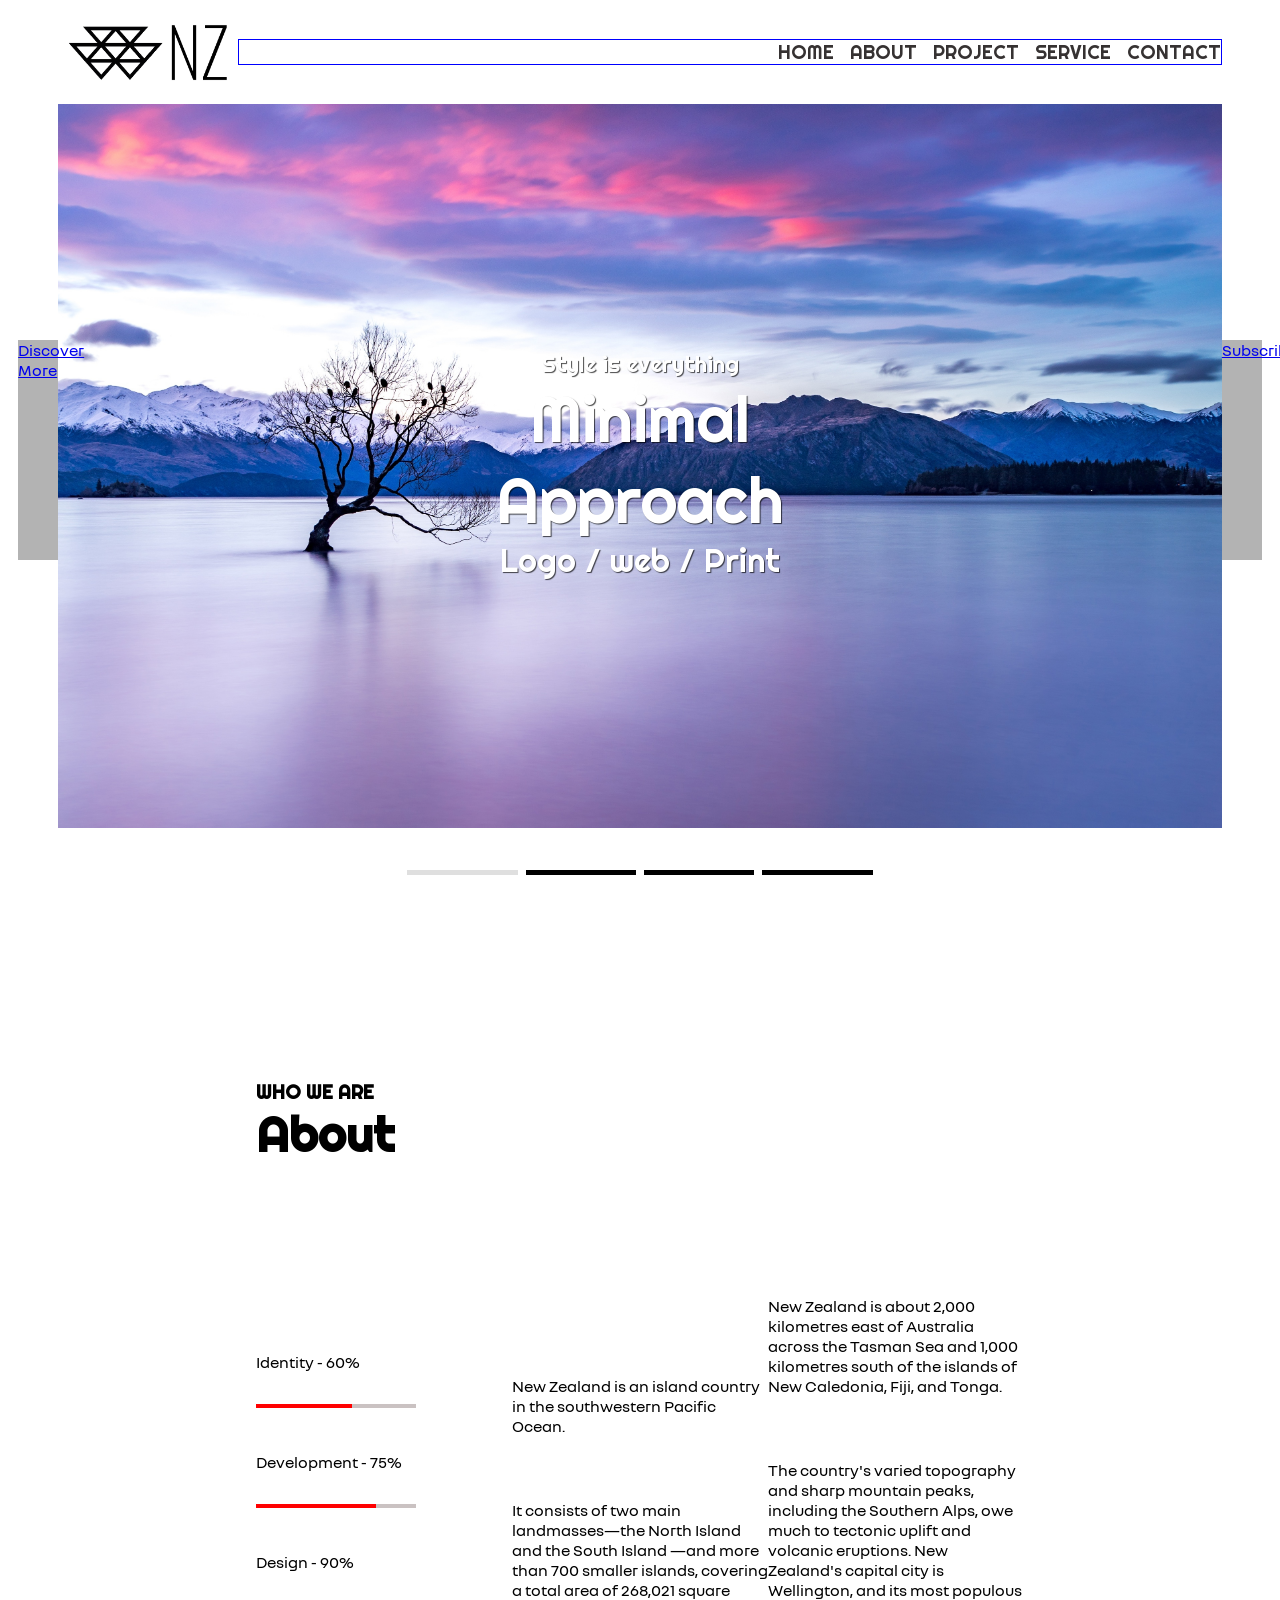
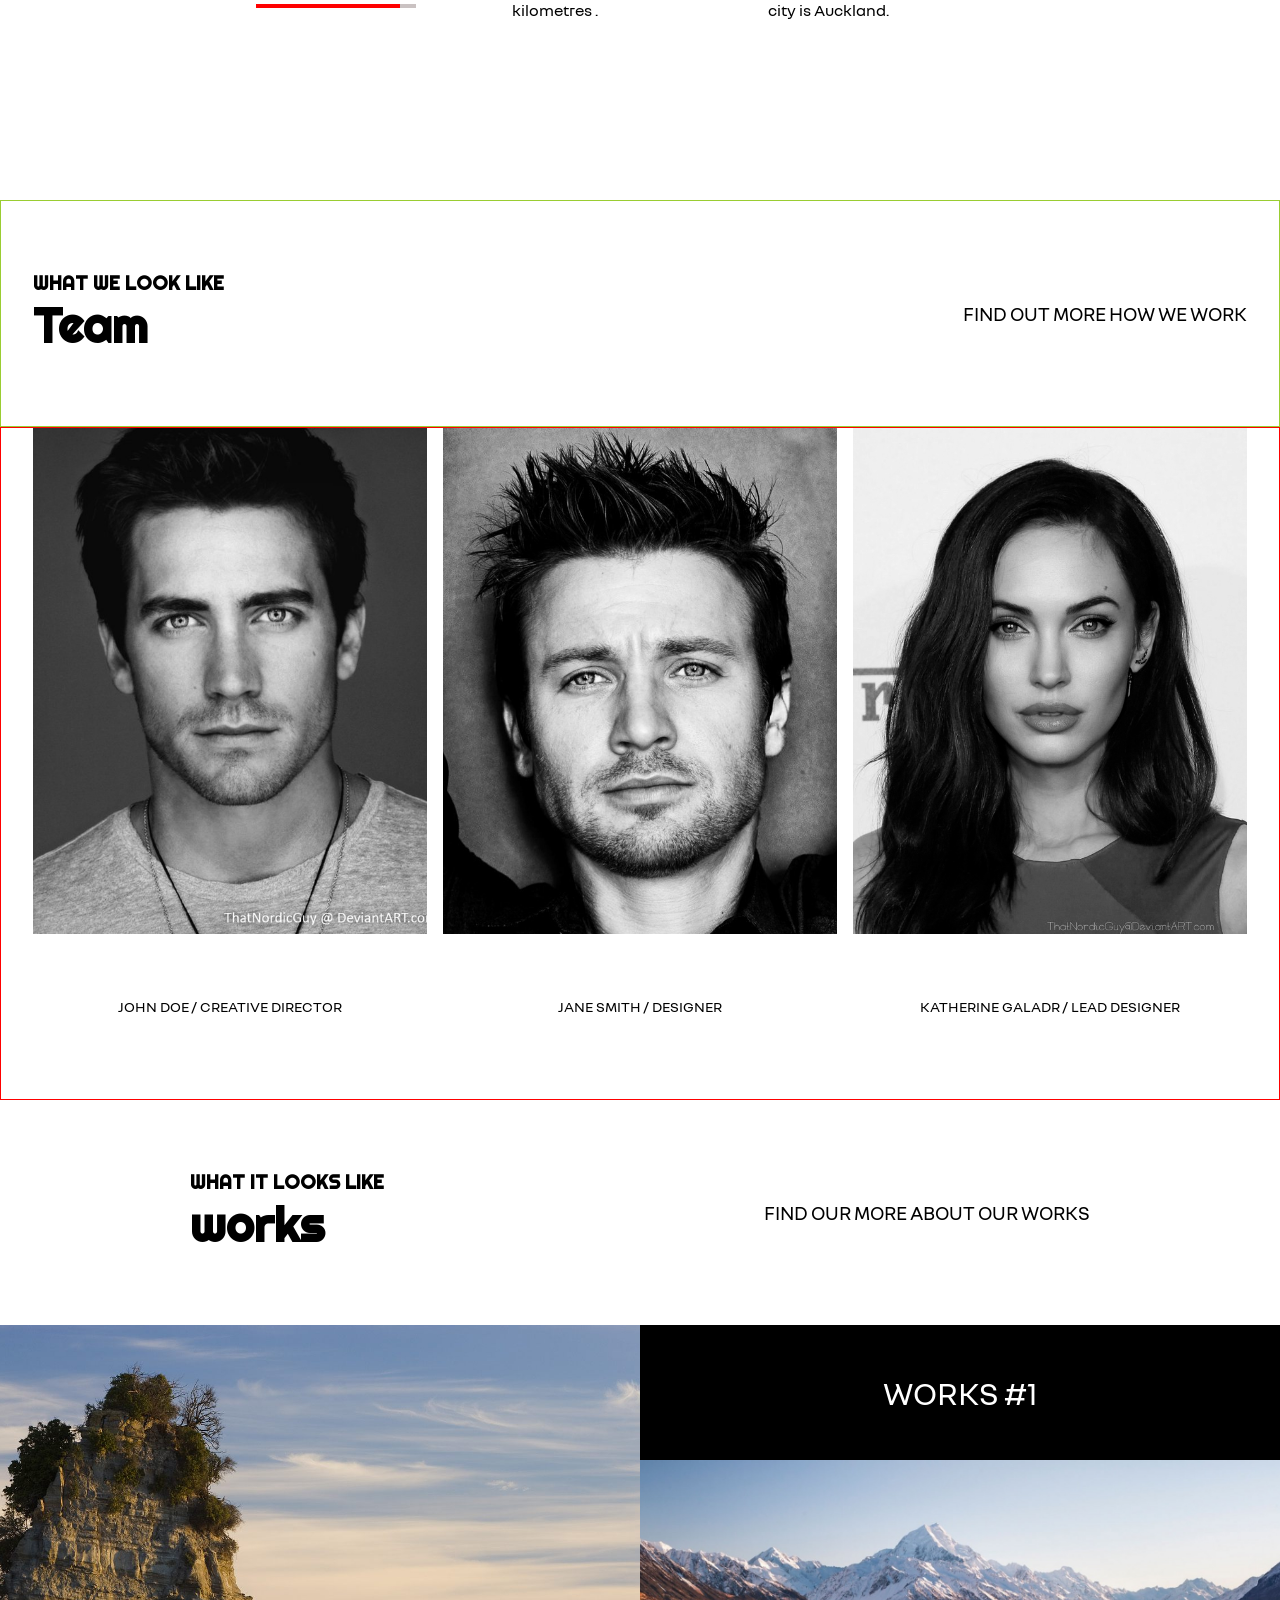
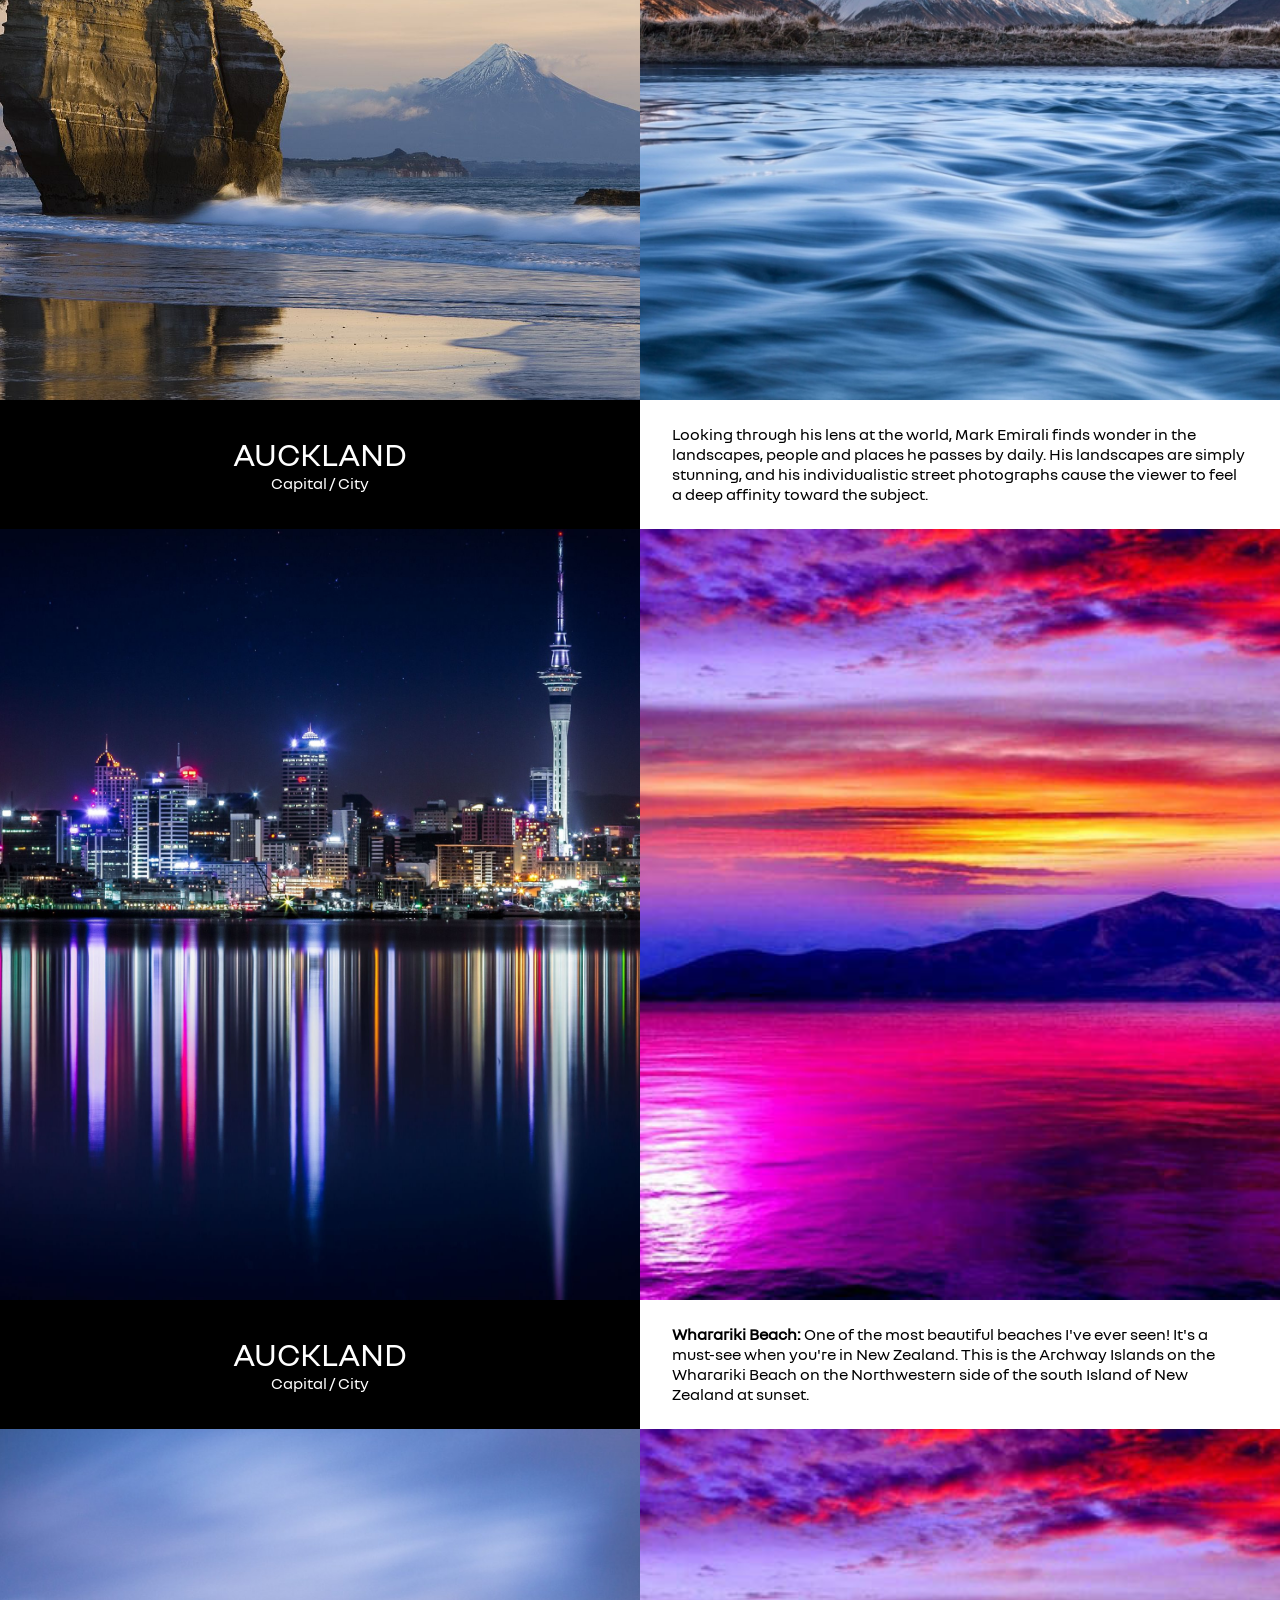
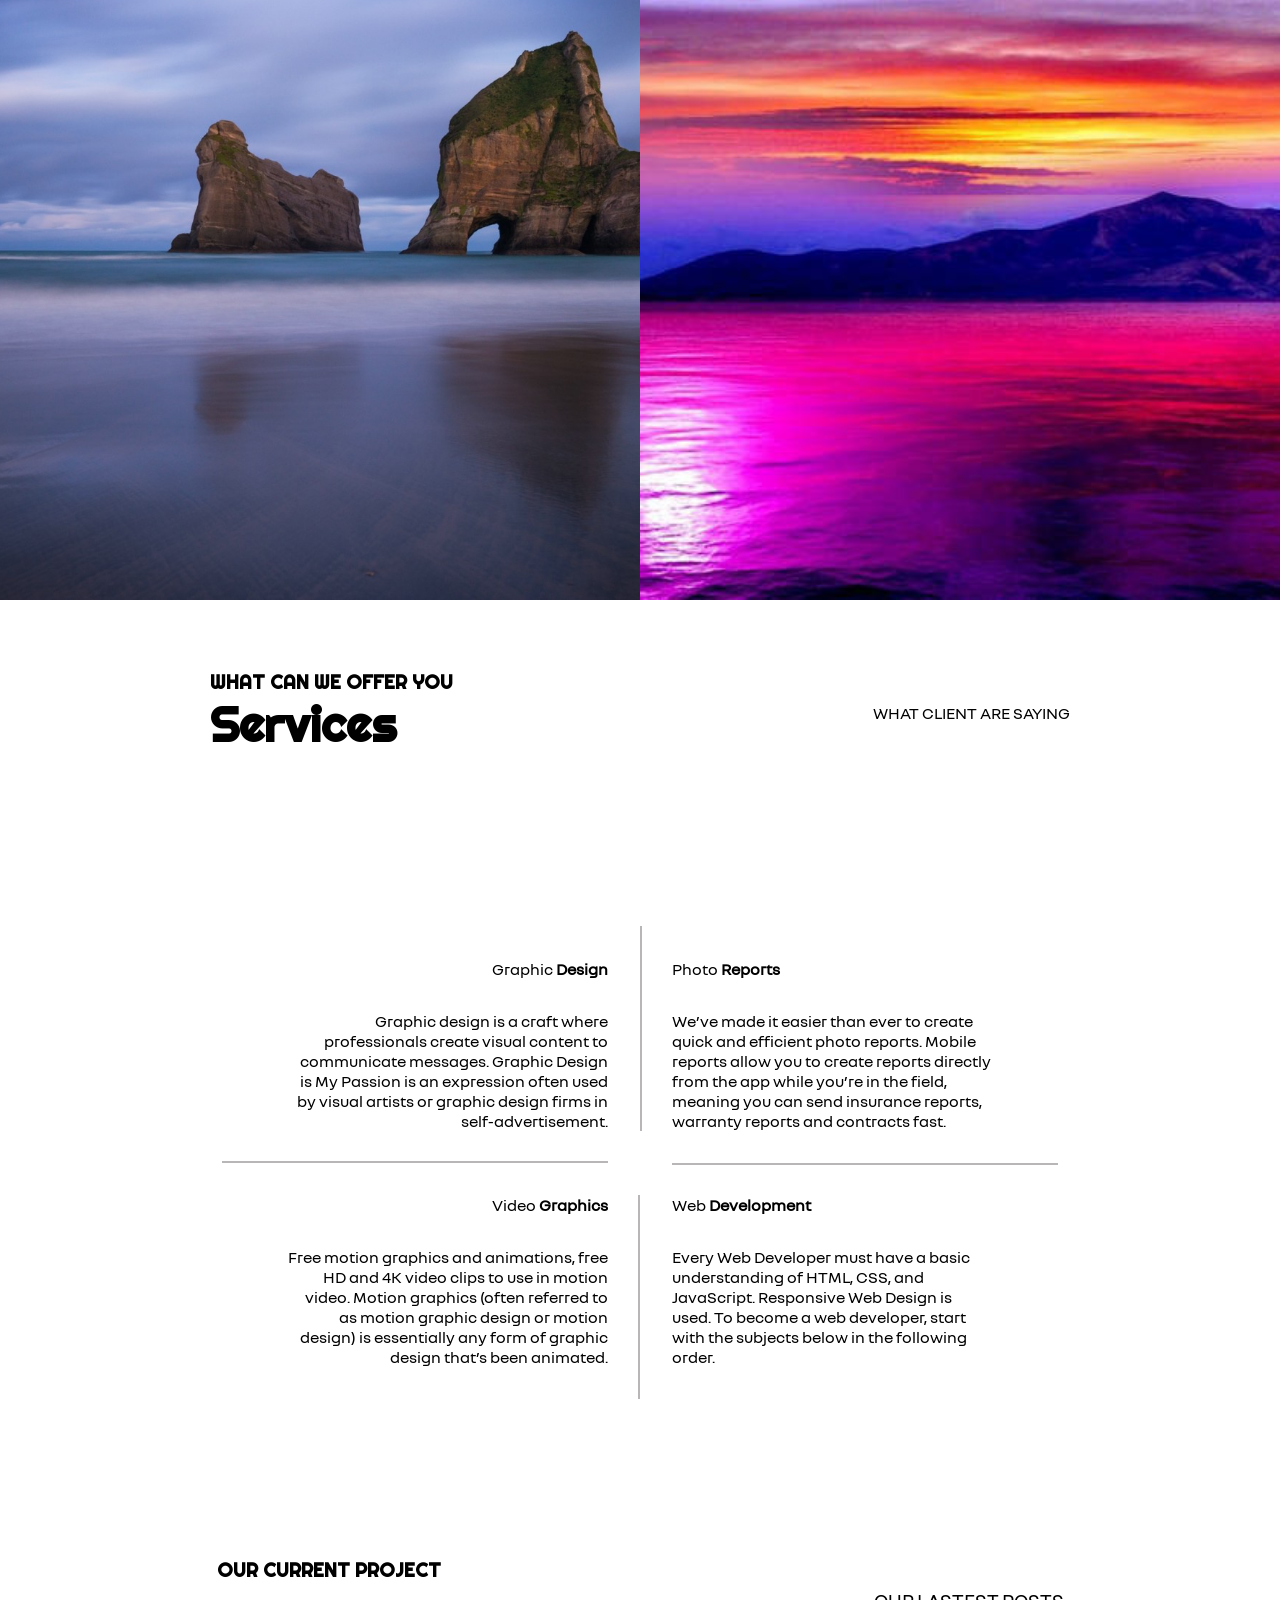
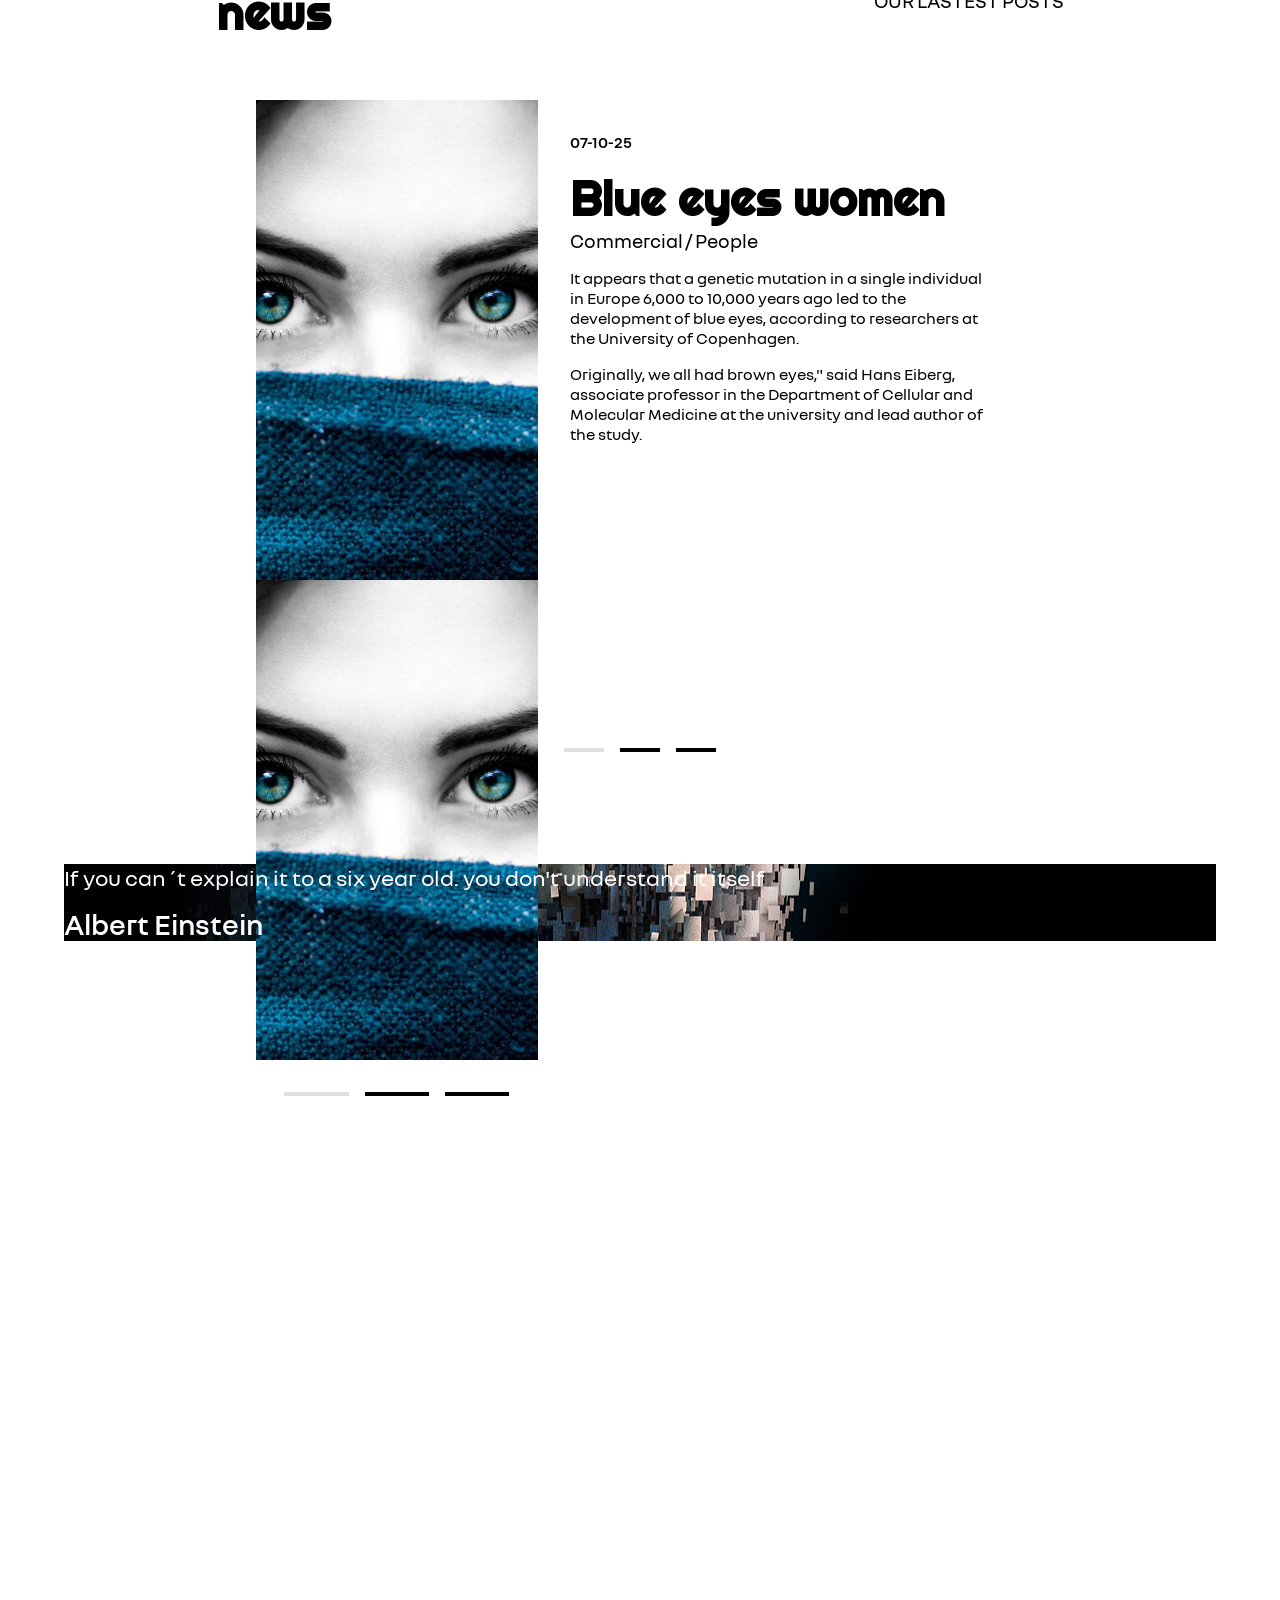
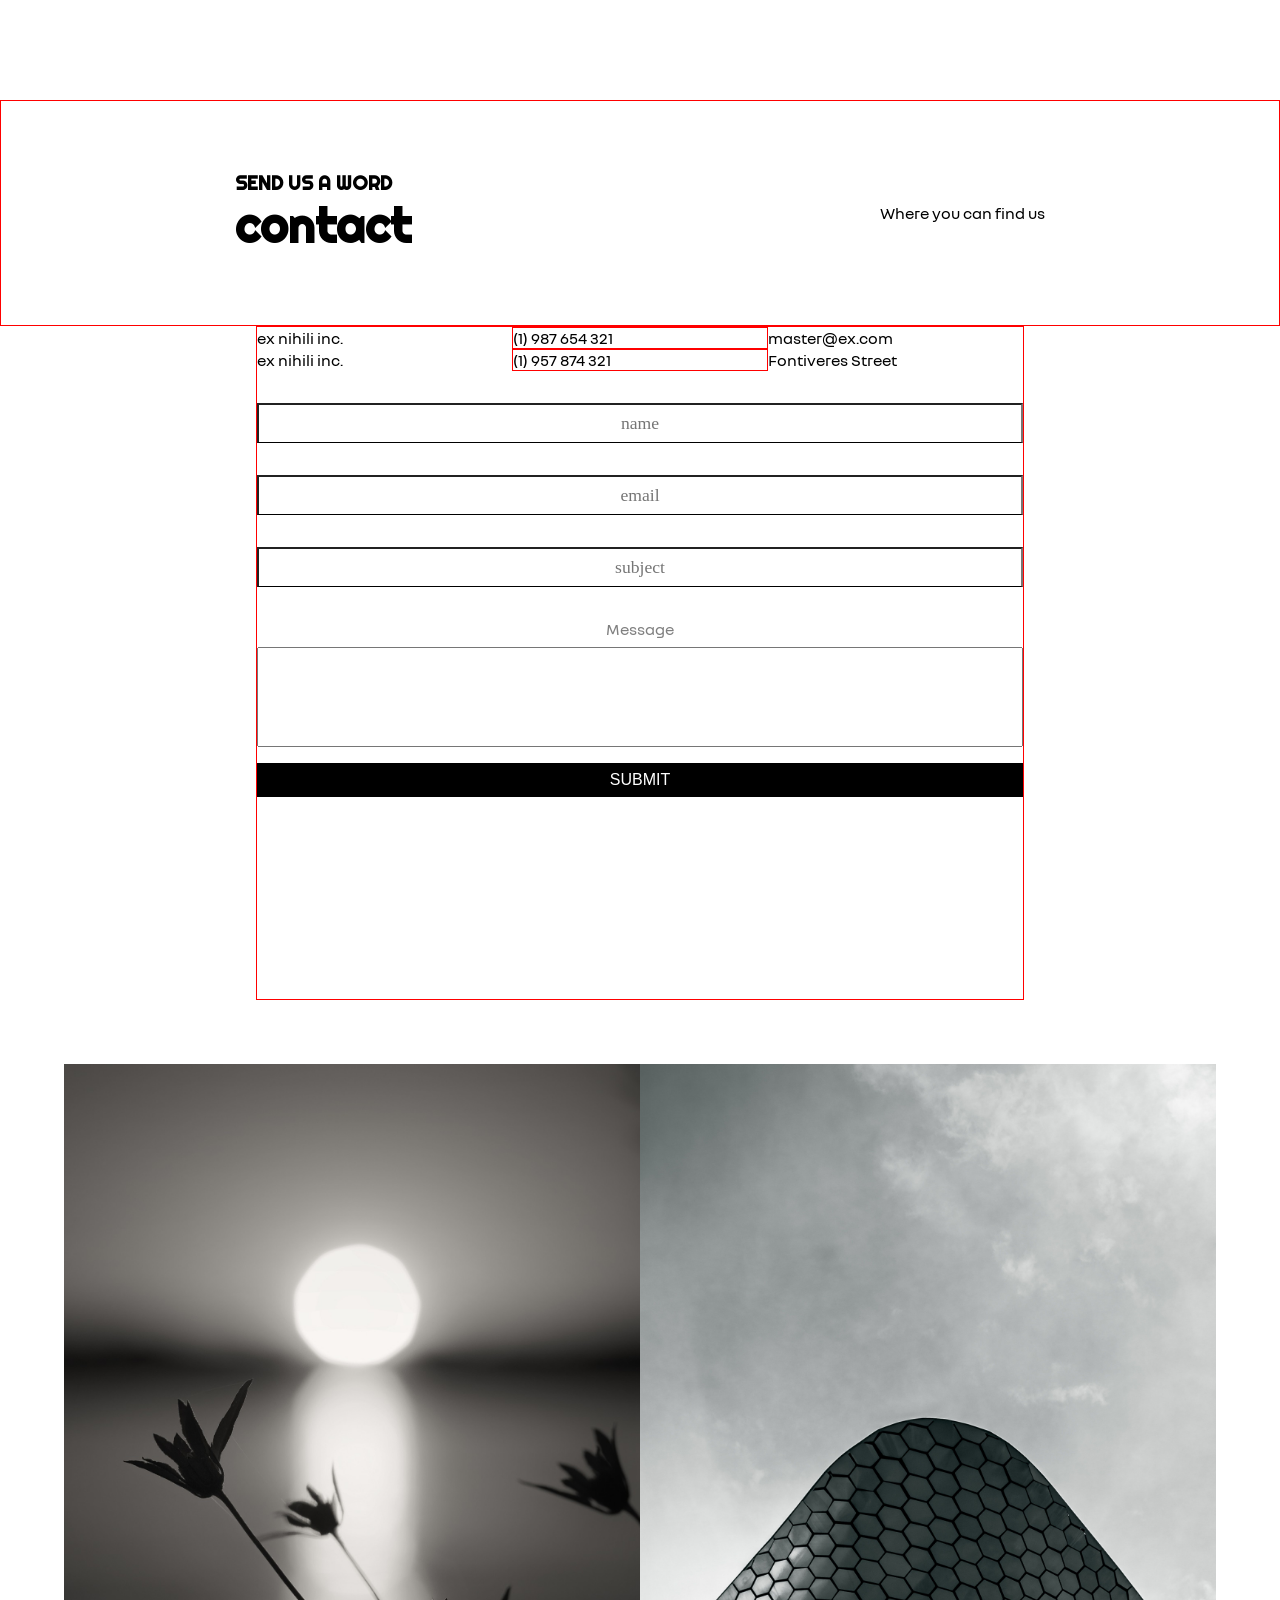
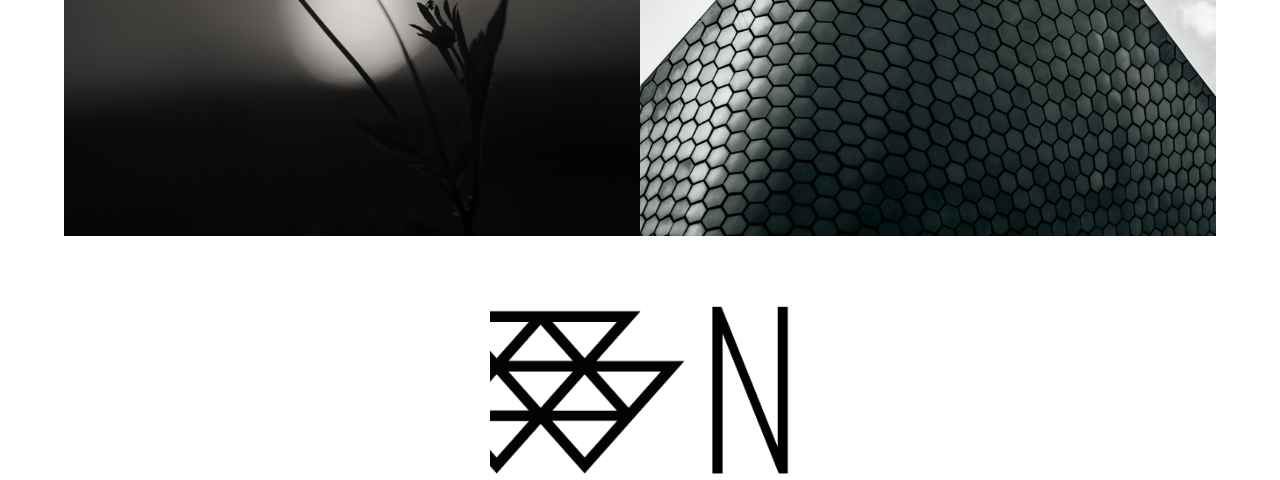
<file: mockup-NZ/index.html>
<!DOCTYPE html>
<html lang="en">

    <head>
        <meta charset="UTF-8">
        <meta name="viewport" content="width=device-width,
initial-scale=1.0">
        <title>NZ Flex Box</title>
        <link rel="stylesheet" href="assets/css/style.css">
    </head>

    <body>
        <div class="contenedor">
            <div class="flex-container">
                <div class="item1">
                    <div class="left">
                        <div class="btn-left"> <a href="#">Discover
                                More</a> </div>
                    </div>
                </div>
                <div class="item2">
                    <nav>
                        <div class="logo">
                            <div class="img-logo"></div>
                        </div>
                        <div class="nav">
                            <div class="navcollapse">
                                <div class="nav-icon">
                                    <span></span><span></span><span></span><span></span><span></span><span>
                                    </span>
                                </div>
                            </div>

                            <ul id="menu">

                                <li><a href>Home</a></li>
                                <li><a href>About</a></li>
                                <li><a href>Project</a></li>
                                <li><a href>Service</a></li>
                                <li><a href>Contact</a></li>
                            </ul>

                        </div>
                    </nav>
                    <div class="slider">
                        <div class="legend">
                            <div class="line-1"> Style is everything</div>
                            <div class="line-2">Minimal <br> Approach</div>
                            <div class="line-3">Logo / web / Print</div>
                        </div>
                    </div>
                    <div class="item-2-footer">
                        <ul class="nav-slider">
                            <li class="nav-slider-1 "><a class="active"
                                    href></a></li>
                            <li class="nav-slider-2"><a href></a></li>
                            <li class="nav-slider-3"><a href></a></li>
                            <li class="nav-slider-4"><a href></a></li>
                        </ul>
                    </div>
                </div>
                <div class="item3">
                    <div class="right">
                        <div class="btn-right"> <a href="#">Subscribe</a>
                        </div>
                        <div class="botoncito"> <a href></a> </div>
                    </div>
                </div>
            </div>
        </div>
        <section class="about">
            <div class="about-container">
                <div class="about-1"></div>
                <div class="about-2">
                    <div class="about-header">
                        <h4>Who we are </h4>
                        <h1>About</h1>
                    </div>
                    <span>Identity - 60%</span>
                    <progress max="100" value="60"></progress>
                    <span>Development - 75%</span>
                    <progress max="100" value="75"></progress>
                    <span>Design - 90%</span>
                    <progress max="100" value="90"></progress>
                </div>
                <div class="about-3">
                    <p>New Zealand is an island country in the southwestern
                        Pacific Ocean.</p>
                    <p>It consists of two main landmasses—the North Island and
                        the South Island —and more than 700 smaller islands,
                        covering a total area of 268,021 square kilometres .</p>
                </div>
                <div class="about-4">
                    <p>New Zealand is about 2,000 kilometres east of Australia
                        across the Tasman Sea and 1,000 kilometres south of the
                        islands of New Caledonia, Fiji, and Tonga.</p>
                    <p>The country's varied topography and sharp mountain peaks,
                        including the Southern Alps, owe much to tectonic uplift
                        and volcanic eruptions. New Zealand's capital city is
                        Wellington, and its most populous city is Auckland.</p>
                </div>
                <div class="about-1"></div>
            </div>
        </section>
        <section>
            <div class="team">
                <div class="team-container">
                    <div class="team-header">
                        <div class="section-name">
                            <h4>What we look like </h4>
                            <h1>Team</h1>
                        </div>
                        <div class="team-motto">
                            <span>Find out more how we work </span>
                        </div>
                    </div>
                    <div class="my-team">
                        <div class="cards">

                            <div class="card">
                                <div class="team-pic">
                                </div>
                                <div class="card-footer">John Doe / creative
                                    director</div>
                            </div>
                            <div class="card">
                                <div class="team-pic"></div>
                                <div class="card-footer">Jane Smith /
                                    designer</div>
                            </div>
                            <div class="card">
                                <div class="team-pic"></div>
                                <div class="card-footer">katherine Galadr / Lead
                                    designer </div>
                            </div>
                        </div>
                    </div>
                </div>
            </div>

        </section>
        <section class="works-1">
            <div class="works-1-container">
                <div class="works-1-header">
                    <div class="works-1-name">
                        <h4>What it looks like</h4>
                        <h1>works</h1>
                    </div>
                    <div class="work-1-motto">
                        <span>Find our more about our works</span>
                    </div>
                </div>
                <div class="works-1-body">
                    <div class="works-1-izda"></div>
                    <div class="works-1-dcha">
                        <div class="works-1-up">
                            Works #1
                        </div>
                        <div class="works-1-down"></div>
                    </div>
                </div>
            </div>
        </section>
        <section class="works-2">
            <div class="works-2-container">
                <div class="works-2-izda">
                    <div class="works-2-i-up">
                        <p>Auckland</p>
                        <p>Capital / City</p>
                    </div>
                    <div class="works-2-i-down"></div>
                </div>
                <div class="works-2-dcha">
                    <div class="works-2-d-up">
                        <p>Looking through his lens at the world, Mark Emirali
                            finds wonder in the landscapes, people and places he
                            passes by daily. His landscapes are simply stunning,
                            and his individualistic street photographs cause the
                            viewer to feel a deep affinity toward the subject.
                        </p>
                    </div>
                    <div class="works-2-d-down"></div>
                </div>
            </div>
        </section>
        <section class="works-3">
            <div class="works-3-container">
                <div class="works-3-izda">
                    <div class="works-3-i-up">
                        <p>Auckland</p>
                        <p>Capital / City</p>
                    </div>
                    <div class="works-3-i-down"></div>
                </div>
                <div class="works-3-dcha">
                    <div class="works-3-d-up">
                        <p><strong>Wharariki Beach:</strong> One of the most
                            beautiful beaches
                            I've ever seen! It's a must-see when you're in New
                            Zealand. This is the Archway Islands on the
                            Wharariki Beach on the Northwestern side of the
                            south Island of New Zealand at sunset.
                        </p>
                    </div>
                    <div class="works-2-d-down"></div>
                </div>
            </div>
        </section>
        <section class="services">
            <div class="services-container">
                <div class="services-header">
                    <div class="services-name">
                        <h4>what can we offer you </h4>
                        <h1>Services</h1>
                    </div>
                    <div class="services-motto">
                        <span>What client are saying </span>
                    </div>
                </div>
                <div class="services-body">
                    <div class="ser ser1">
                        <p>Graphic <strong>Design</strong></p>
                        <p>Graphic design is a craft where professionals create
                            visual content to communicate messages. Graphic
                            Design is My Passion is an expression often used by
                            visual artists or graphic design firms in
                            self-advertisement.</p></div>
                    <div class="ser ser2"> <p>Photo <strong>Reports</strong></p>
                        <p>We’ve made it easier than ever to create quick and
                            efficient photo reports. Mobile reports allow you to
                            create reports directly from the app while you’re in
                            the field, meaning you can send insurance reports,
                            warranty reports and contracts fast.</p></div>
                    <div class="ser ser3"> <p>Video
                            <strong>Graphics</strong></p>
                        <p>Free motion graphics and animations, free HD and 4K
                            video clips to use in motion video. Motion graphics
                            (often referred to as motion graphic design or
                            motion design) is essentially any form of graphic
                            design that’s been animated.</p></div>
                    <div class="ser ser4"> <p>Web
                            <strong>Development</strong></p>
                        <p>Every Web Developer must have a basic understanding
                            of HTML, CSS, and JavaScript. Responsive Web Design
                            is used. To become a web developer, start with the
                            subjects below in the following order.</p></div>

                </div>

            </div>
        </section>
        <section class="news">
            <div class="news-container">
                <div class="news-header">
                    <div class="news-name">
                        <h4>our current project </h4>
                        <h1>news</h1>
                    </div>
                    <div class="news-motto">
                        <span>our lastest posts</span>
                    </div>
                </div>
                <div class="news-body">
                    <div class="news-foto">
                        <div class="news-pic">

                        </div>
                        <div class="news-pic"></div>
                        <div class="news-nav">
                            <a href class="sdots active"></a>
                            <a href class="sdots "></a>
                            <a href class="sdots "></a>
                        </div>

                    </div>
                    <div class="news-text">
                        <p class="published">07-10-25</p>
                        <p class="title"><h1>Blue eyes women</h1></p>
                        <p class="cathegory">Commercial / People</p>
                        <p class="excerpt">
                            <p class="par-1">It appears that a genetic mutation
                                in a single individual in Europe 6,000 to 10,000
                                years ago led to the development of blue eyes,
                                according to researchers at the University of
                                Copenhagen.
                            </p>
                            <p class="par-2">Originally, we all had brown eyes,"
                                said Hans Eiberg, associate professor in the
                                Department of Cellular and Molecular Medicine at
                                the university and lead author of the study.
                            </p>
                        </p>
                    </div>

                </div>
                <div class="news-body-nav">
                    <a href class="sdots active"></a>
                    <a href class="sdots "></a>
                    <a href class="sdots "></a>

                </div>
            </div>
        </section>

        <section class="quote">
            <div class="quote-container">
                <div class="quote-item">
                    <div class="quote-text"> If you can´t explain it to a six
                        year old. you don't understand it itself </div>
                    <div class="author">Albert Einstein</div>
                </div>
            </div>
        </section>
        <section class="contact">
            <div class="contact-container">
                <div class="contact-header">
                    <div class="contact-name">
                        <h4>Send us a word</h4>
                        <h1>contact</h1>
                    </div>
                    <div class="contact-motto">
                        <span>Where you can find us </span>
                    </div>
                </div>
                <div class="contact-body">
                    <div class="contact-body-header">
                        <div class="contact-line-1">
                            <span>ex nihili inc.</span>
                            <span>(1) 987 654 321</span>
                            <span>master@ex.com</span>
                        </div>
                        <div class="contact-line-2">
                            <span>ex nihili inc.</span>
                            <span>(1) 957 874 321</span>
                            <span>Fontiveres Street</span>
                        </div>
                        <form action="">
                            <input type="text" name="name" placeholder="name">
                            <input type="text" name="email" placeholder="email">
                            <input type="text" name="subject"
                                placeholder="subject">
                            <div class="mensaje">
                                <span>Message</span>
                                <textarea name="Message"></textarea>
                            </div>
                            <button class="submit" type="submit">Submit</button>
                            
                        </form>
                    </div>
                </div>
            </div>
        </section>
        <section class="footer">
            <div class="footer-container">
                <div class="footer-izda"></div>
                <div class="footer-dcha"></div>
            </div>
        </section>
        <footer>
            <div class="footer-logo"></div>
        </footer>
    </body>

</html>
</file>
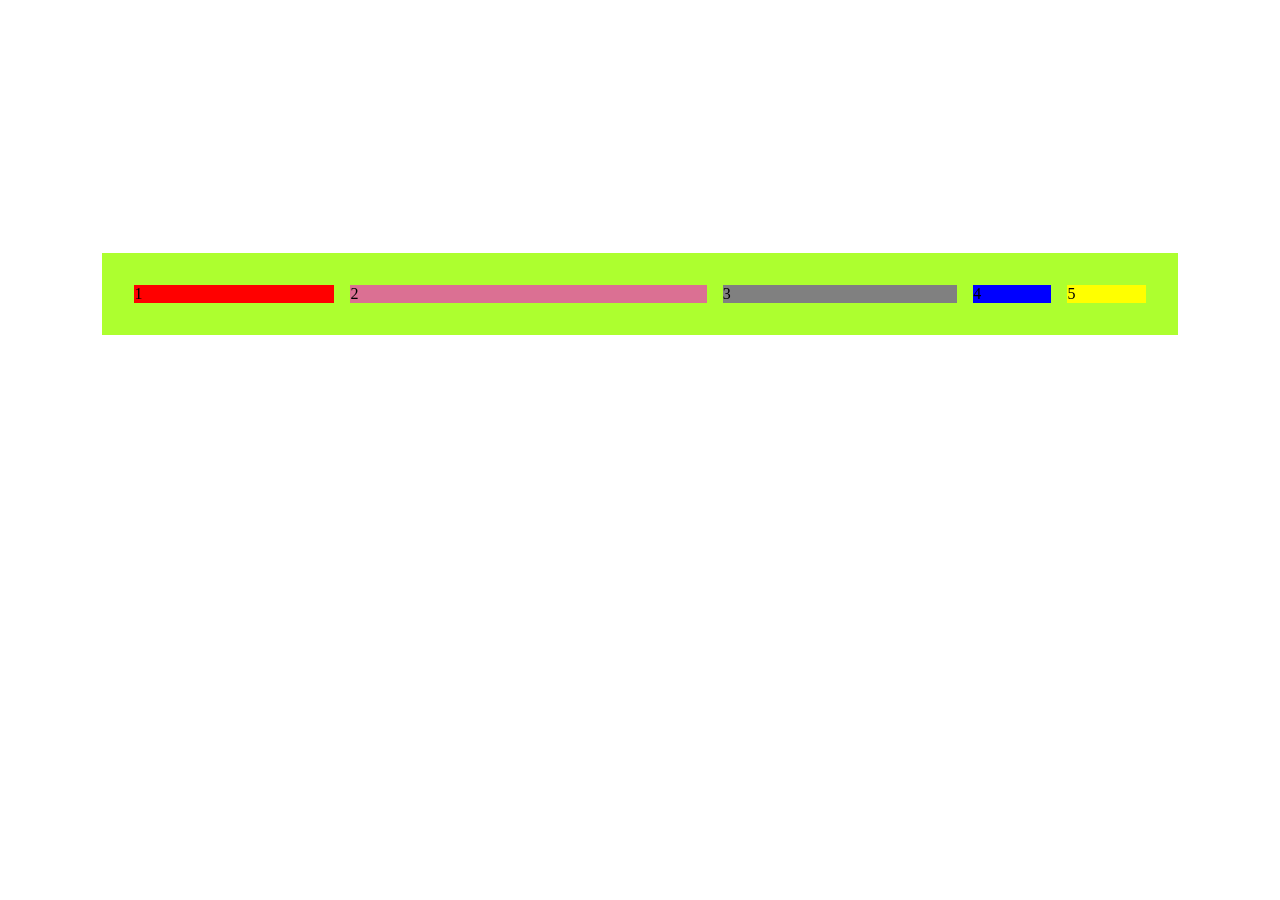
<file: PracticaFlex/index.html>
<!DOCTYPE html>
<html lang="en">
<head>
    <meta charset="UTF-8">
    <meta name="viewport" content="width=device-width, initial-scale=1.0">
    <title>Document</title>
    <link rel="stylesheet" href="style.css">
</head>
<body>
    <div class="contenedor">
        <div class="hijo">1</div>
        <div class="hijo">2</div>
        <div class="hijo">3</div>
        <div class="hijo">4</div>
        <div class="hijo">5</div>
    </div>
    
</body>
</html>
</file>
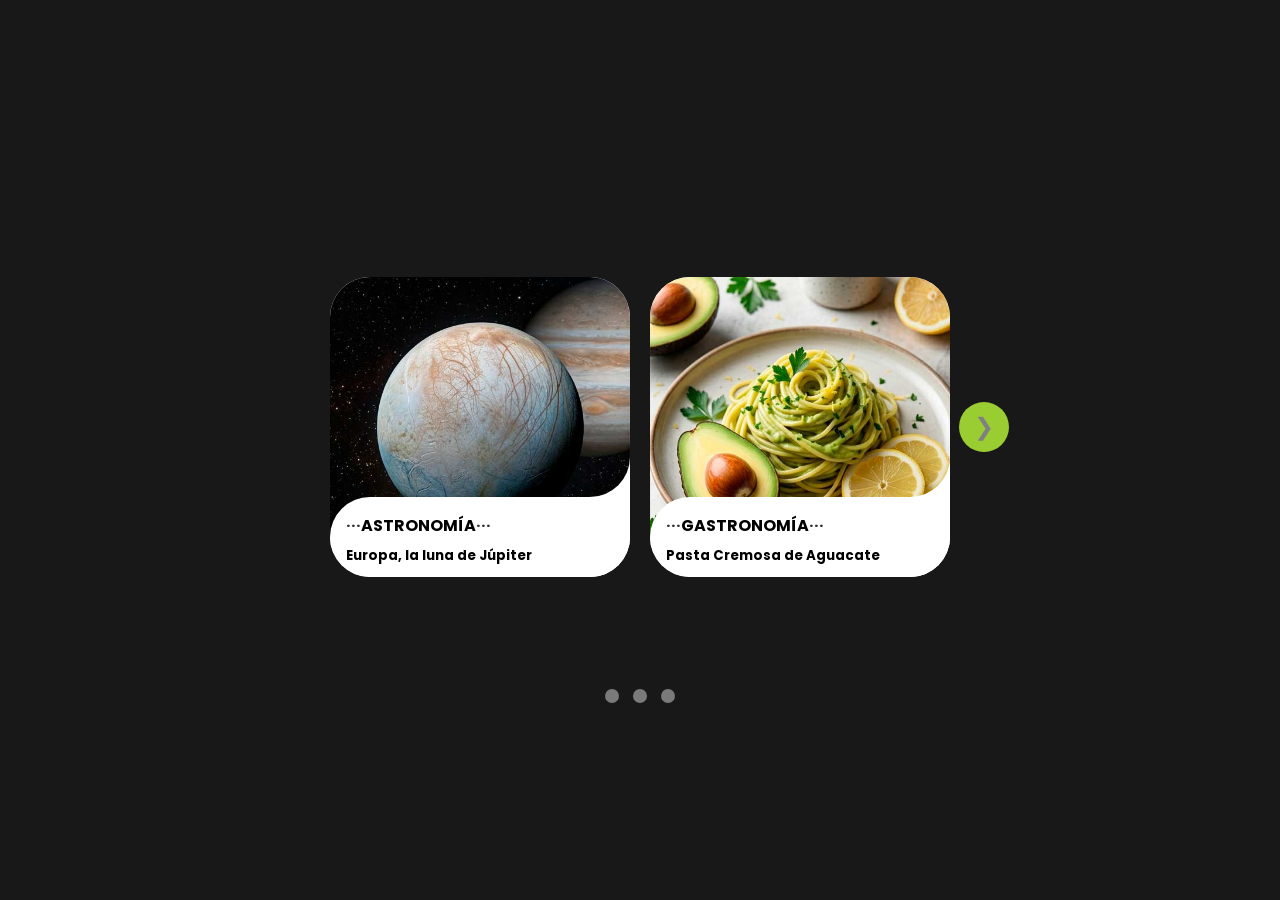
<file: CSS Slider/CSS Slider copia/index.html>
<!DOCTYPE html>
<html lang="es">

<head>
    <meta charset="UTF-8">
    <meta name="viewport" content="width=device-width, initial-scale=1.0">
    <title>CSS Slider</title>
    <link rel="stylesheet" href="style_modificado.css">
</head>

<body>
    <div class="container">

        <!-- .carousel: envuelve TODO el slider (estados, ventana, flechas y puntos).
             Antes tenías directamente .slider dentro de .container; ahora .slider
             va dentro de .viewport, que a su vez va dentro de .carousel. -->
        <div class="carousel">

            <!-- 1) ESTADOS: tres radios con el MISMO name (solo uno marcado a la vez).
                 Tienen que ir ANTES de .viewport, las flechas y los puntos, porque
                 el selector "~" del CSS solo mira a los hermanos que vienen DESPUÉS.
                 s1 = cards 1-2 | s2 = cards 2-3 | s3 = cards 3-4 -->
            <input type="radio" name="slide" id="s1" checked>
            <input type="radio" name="slide" id="s2">
            <input type="radio" name="slide" id="s3">

            <!-- 2) VENTANA: recorta la cinta para que solo se vean 2 cards -->
            <div class="viewport">

                <!-- CINTA: tu .slider de siempre, con tus 4 cards sin tocar -->
                <div class="slider">

                    <div class="card">
                        <div class="pic"></div>
                        <div class="content">
                            <h4>Astronomía</h4>
                            <h5>Europa, la luna de Júpiter</h5>
                            <p>Nuevos datos de la sonda espacial sugieren que las capas de hielo ocultan un óceano subterráneo con más agua que la Tierra.</p>
                        </div>
                    </div>

                    <div class="card">
                        <div class="pic"></div>
                        <div class="content">
                            <h4>Gastronomía</h4>
                            <h5>Pasta Cremosa de Aguacate</h5>
                            <p>Un plato rápido, saludable y lleno de sabor. Descubre el truco para lograr una textura ultrasuave usando solo cinco ingredientes frescos.</p>
                        </div>
                    </div>

                    <div class="card">
                        <div class="pic"></div>
                        <div class="content">
                            <h4>Tecnología</h4>
                            <h5>Guía de Desarrollo</h5>
                            <p>Técnicas prácticas para estructurar proyectos complejos, priorizar tareas clave y mantener un estado de deep work continuo durante el día.</p>
                        </div>
                    </div>

                    <div class="card">
                        <div class="pic"></div>
                        <div class="content">
                            <h4>Arquitectura</h4>
                            <h5>La regla 60-30-10</h5>
                            <p>Descubre cómo aplicar la fórmula clásica del interiorismo para equilibrar el color dominante, el secundario y los acentos sin recargar tus espacios.</p>
                        </div>
                    </div>

                </div>
            </div>

            <!-- 3) FLECHAS: cada una es un <label for="..."> que marca el radio destino.
                 El CSS muestra solo las que tienen sentido en cada posición.
                 p2: estando en s2, vuelve a s1 | p3: estando en s3, vuelve a s2
                 n1: estando en s1, avanza a s2 | n2: estando en s2, avanza a s3 -->
            <label class="arrow prev p2" for="s1">&#10094;</label>
            <label class="arrow prev p3" for="s2">&#10094;</label>
            <label class="arrow next n1" for="s2">&#10095;</label>
            <label class="arrow next n2" for="s3">&#10095;</label>

            <!-- 4) NAV DEL PIE: un punto por posición -->
            <div class="dots">
                <label for="s1" aria-label="Cards 1 y 2"></label>
                <label for="s2" aria-label="Cards 2 y 3"></label>
                <label for="s3" aria-label="Cards 3 y 4"></label>
            </div>

        </div>
    </div>
</body>

</html>
</file>
<file: mockup-NZ/assets/css/style.css>
@import url('https://fonts.googleapis.com/css2?family=Righteous&display=swap');

* {
    box-sizing: border-box;
    margin: 0;
    padding: 0;
}

@font-face {
    font-family: "Nouvel-Regular";
    /**/
    src: url(../fonts/NouvelRRegular.ttf);
}

@font-face {
    font-family: "Nouvel-Light";
    /**/
    src: url(../fonts/NouvelRLight.ttf);
}

@font-face {
    font-family: "Nouvel-SemiBold";
    /**/
    src: url(../fonts/NouvelRSemibold.ttf);
}

@font-face {
    font-family: "Nouvel-Bold";
    /**/
    src: url(../fonts/NouvelRBold.ttf);
}

/*-------------------------------------resolver el problema con los
heights heredado---------------------------*/
body, html {
    font-family: Nouvel-Regular;
}

.contenedor {
    width: 100%;
    height: 100vh; /* 100% of the viewport height si quiero ovbiar la barra de información del sistema*/
    overflow: hidden;
}

.flex-container {
    display: flex;
    flex-flow: row nowrap;
    /*centramos los items en vertical y en horizontal*/
    justify-content: center;
    align-items: center;

    /*aseguramos de que tiene las dimensiones del contenedor padre*/
    width: 100%;
    height: 100%;
}

.item1, .item3 {
    flex: 1;
    height: 100%;
    /*Para hacer el posicionamiento relativo para que tome de referencia al padre*/
    position: relative;

   
}

.item2 {
    flex:20;
    height: 100%;

    display: flex;
    flex-flow: column nowrap;

    justify-content: center;
    align-items: center;

    
}

nav, .slider, .item-2-footer {
    width: 100%;

}

.slider {
    flex: 10;
}

.item-2-footer {
    flex: 1;
    display: flex;
    justify-content: center;
    align-items: center;

}

h1 {
    font-family: Righteous;
    font-size: 3rem;
}

h4 {
    font-family: Righteous;
    font-size: 1.2rem;
    text-transform: uppercase;
}

/* ----------------------------------------- nav -----------------------------------------*/

nav {
    display: flex;
    flex: 1 0 2rem;
    justify-content: space-between;
    align-items: center;
    
}

.navcollapse {
    display: none;
    /* o visibility: hidden; */
}

.logo {
    flex:1;
    height: 100%;
    padding: 0.5rem;

}

.img-logo {
    width: 100%;
    height: 100%;

    /* hacer responsive la imagen */
    background-image: url(../img/logo2.png);
    background-size: contain;
    background-repeat: no-repeat;
    background-position: center center;
}

.nav {
    flex: 6;
    border: 1px solid blue;
    display: flex;
    justify-content: end;

}

/* es un id*/
#menu {
    list-style: none;
    display: flex;
    height: 100%;
    gap: 1rem;
    justify-content: flex-end;
    align-items: center;
}

#menu li a {
    font-family: Righteous;
    color: rgb(54, 50, 50);
    text-decoration: none;
    text-transform: uppercase;
    font-size: 1.2rem;
}

#menu li a:hover {
    color: rgb(139, 128, 128);
}

/* ----------------------------------------- slider -----------------------------------------*/

.slider {
    background-image: url(../img/bg.jpg);
    background-size: cover;
    /*Para que el que esté viendo la web en movil vea la parte de la derecha de la imagen*/
    background-position: 65% center;
    background-repeat: no-repeat;

    display: flex;
    justify-content: center;
    align-items: center;
}

.legend {
    font-family: Righteous;
    color: white;
    text-align: center;
    /* para hacer rebordes a las letras */
    text-shadow: 1px 1px 1px rgba(0,0,0,.7); 
}

.line-1 {
    font-size: 1.4rem;
}

.line-2 {
    font-size: 4rem
}

.line-3 {
    font-size: 2rem;
}


/* ----------------------------------------- footer -----------------------------------------*/

.nav-slider {
    width: 40%;
    height: 10px;
    display: flex;
    justify-content: space-between;
    gap: .5rem;

    list-style-type: none;
}

.nav-slider li {
    flex: 1;
    height: 5px;


}

.nav-slider a {
    width: 100%;
    height: 5px;
    display: inline-block;

    background-color: black;

}

.active {
    /*decirle que el gris se ponga por encima del negro*/
    background-color: rgb(223, 223, 223) !important;
}

/* ------------------------------------------- botón lateral izquierdo -----------------------------*/

.left {
    width: 40px;
    height: 220px;
    background-color: rgb(179, 179, 179);
    
    position: absolute;
    right: 0;
    top: calc( (100% / 2) - 110px );
}

.right {
    width: 40px;
    height: 220px;
    background-color: rgb(179, 179, 179);
    
    position: absolute;
    left: 0;
    top: calc( (100% / 2) - 110px );
}

/*-------------------------------------------- ABOUT -------------------------------------------*/

.about {
    width: 100%;
    height: 100vh;
}

.about-container {
    width: 100%;
    height: 100%;

    display: flex;
    flex-flow: row nowrap;

    justify-content: center;
    align-items: center;
}

.about-1, .about-2, .about-3, .about-4 {
    flex: 1; /* para que tengan el mismo tamaño*/
    height: 60%;

    gap: 2rem;
    display: flex;
    flex-flow: column nowrap;
    justify-content: flex-end; /*lo bajamos todo abajo*/
}

.about-header {
    margin-bottom: auto;
}

progress {
    appearance: none;
}

/*Estilos para chrome*/
/*accedo a la barra*/
progress::-webkit-progress-bar {
    width: 100%;
    height: 4px;
    background-color: rgb(202, 194, 194);
}

/*accedo al valor de la barra*/
progress::-webkit-progress-value {
    background-color: red;
}

.about-3 p:first-child, .about-4 p:first-child {
    margin-bottom: 2rem;
}

/*-------------------------------------------- TEAM -------------------------------------------*/

.team {
    width: 100%;
    height: 100vh;
}

.team-container {
    width: 100%; /*Así le damos todo el ancho y alto del padre*/
    height: 100%;

    display: flex;
    flex-flow: column nowrap;

    justify-content: center;
    align-items: center;
}

.team-header {
    width: 100%;
    flex: 2;

    display: flex;
    justify-content: space-around;
    align-items: center;
    border: 1px solid yellowgreen;
}

.my-team {
    width: 100%;
    flex: 6;
}

.team-motto span {
    text-transform: uppercase;
    font-size: 1.2rem;
}

.cards {
    width: 100%;
    height: 100%;

    padding-left: 12rem;
    padding-right: 12rem;
  
    display: flex;
    flex-flow: row wrap;
    justify-content: space-around;
    gap: 2rem;
    border: 1px solid red ;
}

.card {
    flex: 1;
    height: 100%;

    display: flex;
    flex-flow: column nowrap;
    justify-content: space-between;
    gap: 4rem;
}

/*fotos*/

.team-pic {
    flex: 5;
}

.card-footer {
    flex: 1;
    align-self: end;
    text-transform: uppercase;
    font-size: .9rem;
    width: 100%;
    text-align: center;
}

.card:nth-child(1) .team-pic {
    background-image: url(../img/team1.jpg);
    background-size: cover;
    background-position: top center;
    background-repeat: no-repeat;
    fle
}

.card:nth-child(2) .team-pic {
    background-image: url(../img/team2.jpg);
    background-size: cover;
    background-position: top center;
    background-repeat: no-repeat;
}

.card:nth-child(3) .team-pic {
    background-image: url(../img/team3.jpg);
    background-size: cover;
    background-position: top center;
    background-repeat: no-repeat;
}

/*-------------------------------------------- WORK 1 -------------------------------------------*/

.works-1 {
    width: 100%;
    height: 100vh;
}

.works-1-container {
    width: 100%;
    height: 100%;

    display: flex;
    flex-flow: column nowrap;
    justify-content: center;
    align-items: center;
}

.works-1-header {
    width: 100%;
    flex: 2;

    display: flex;
    justify-content: space-around;
    align-items: center;
}

.work-1-motto span{
    text-transform: uppercase;
    font-size: 1.2rem;
}

.works-1-body {
    flex: 6; /*este flex le da el alto*/
    width: 100%;

    display: flex;
}

.works-1-izda {
    flex: 1;
    background-image: url(../img/taranaki.jpg);
    background-size: cover;
    background-position: center center;
    background-repeat: no-repeat;
}

.works-1-dcha {
    flex: 1;

    display: flex;
    flex-flow: column nowrap;
}

.works-1-up {
    flex: 1;
    background-color: black;
    color: white;
    display: flex;
    justify-content: center;
    align-items: center;

    font-size: 2rem;
    text-transform: uppercase;
}

.works-1-down {
    flex: 4;

    background-image: url(../img/nz-nature.jpg);
    background-size: cover;
    background-position: center center;
    background-repeat: no-repeat;
}

/*-------------------------------------------- WORK 2 -------------------------------------------*/

.works-2 {
    width: 100%;
    height: 100vh;
}

.works-2-container {
    width: 100%;
    height: 100%;

    display: flex;
    flex-flow: row nowrap;
    justify-content: center;
    align-items: center;
}

.works-2-izda {
    flex: 1;
    height: 100%;

    display: flex;
    flex-flow: column nowrap;
}

.works-2-dcha{
    flex: 1;
    height: 100%;

    display: flex;
    flex-flow: column nowrap;
}

.works-2-i-up {
    flex: 1;

    display: flex;
    flex-flow: column nowrap;
    justify-content: center;
    align-items: center;

    background-color: black;
    color: white;
}

.works-2-i-up p:first-child {
    text-transform: uppercase;
    font-size: 2rem;
}

.works-2-i-down {
    flex: 6;

    background-image: url(../img/auckland.jpg);
    background-size: cover;
    background-position: center center;
    background-repeat: no-repeat;
}

.works-2-d-up {
    flex: 1;

    display: flex;
    justify-content: center;
    align-items: center;
    padding: 0 2rem;
}


.works-2-d-down {
    flex: 6;

     background-image: url(../img/colourful.jpg);
    background-size: cover;
    background-position: center center;
    background-repeat: no-repeat;
}

/*-------------------------------------------- WORK 3 -------------------------------------------*/

.works-3 {
    width: 100%;
    height: 100vh;
}

.works-3-container {
    width: 100%;
    height: 100%;

    display: flex;
    flex-flow: row nowrap;
    justify-content: center;
    align-items: center;
}

.works-3-izda {
    flex: 1;
    height: 100%;

    display: flex;
    flex-flow: column nowrap;
}

.works-3-dcha{
    flex: 1;
    height: 100%;

    display: flex;
    flex-flow: column nowrap;
}

.works-3-i-up {
    flex: 1;

    display: flex;
    flex-flow: column nowrap;
    justify-content: center;
    align-items: center;

    background-color: black;
    color: white;
}

.works-3-i-up p:first-child {
    text-transform: uppercase;
    font-size: 2rem;
}

.works-3-i-down {
    flex: 6;

    background-image: url(../img/cave1.jpg);
    background-size: cover;
    background-position: center center;
    background-repeat: no-repeat;
}

.works-3-d-up {
    flex: 1;

    display: flex;
    justify-content: center;
    align-items: center;
    padding: 0 2rem;
}


.works-3-d-down {
    flex: 6;

     background-image: url(../img/cave2.jpg);
    background-size: cover;
    background-position: center center;
    background-repeat: no-repeat;
}

/*-------------------------------------------- SERVICES -------------------------------------------*/

.services {
    width: 100%;
    height: 100vh;
}

.services-container {
    width: 100%;
    height: 100%;

    display: flex;
    justify-content: space-around;
    align-items: center;
    flex-flow: column nowrap;
}

.services-header { 
    flex: 2;
    width: 100%;

    display: flex;
    justify-content: space-around;
    align-items: center;
}

.services-motto span {
    text-transform: uppercase;
}

.services-body {
    flex: 6;
    width: 60%;

    display: flex;
    flex-flow: row wrap;

}


.ser {
    flex: 1 0 50%; /*en wrap, cada uno tiene que tener un tamaño base de 50%, y se bajan los que no caben*/
    padding: 2rem;
    position: relative;
   
}

/*de todos los contenedores ser, que el primer parrafo tenga margen*/
.ser > p:first-child {
    margin-bottom: 2rem;
}

/* Siempre tiene que estar el elemento content*/
.ser1, .ser2 {
    display: flex;
    flex-flow: column nowrap;
    justify-content: end;
}

.ser1, .ser3 {
    text-align: right;
}

.ser1::before {
    content: "";
    border: 1px solid rgb(184, 182, 182);

    position: absolute;
    width: 100%;
    bottom: 0;
    right: 2rem;
}

.ser2::before {
    content: "";
    border: 1px solid rgb(184, 182, 182);

    position: absolute;
    height: 60%;
    left: 0;
    bottom: 2rem;
}

.ser3::before {
    content: "";
    border: 1px solid rgb(184, 182, 182);

    position: absolute;
    height: 60%;
    right: 0;
    top: 2rem;
}

.ser4::before {
    content: "";
    border: 1px solid rgb(184, 182, 182);

    position: absolute;
    width: 100%;
    top: 0;
    left: 2rem;
}


/*-------------------------------------------- NEWS -------------------------------------------*/

.news {
    height: 100vh;
    width: 100%;
}

.news-container {
    height: 100%;
    width: 100%;

    display: flex;
    flex-flow: column wrap;
    justify-content: center;
    align-items: center;
}

.news-header {
    width: 100%;
    flex: 2;

    display: flex;
    justify-content: space-around;
    align-items: center;
}

.news-motto {
    text-transform: uppercase;
    font-size: 1.2rem;
}

.news-body {
    width: 60%;
    flex: 6;

    display: flex;
}

.news-foto{
    flex: 2;
}

.news-pic {
    width: 100%;
    height: 80%;
    background-image: url(../img/woman2.jpg);
    background-size: cover;
    background-position: center center;
    background-repeat: no-repeat;

}

.news-text {
    flex: 3;
    padding: 2rem;
}

.published {
    font-family: "Nouvel-SemiBold";
}

.title {
    padding: .5rem 0;
}

.cathegory {
    font-size: 1.2rem;
}

.excerpt, .par-2 {
    margin-top: 1rem;
}

.news-body-nav {
    flex: 1;

    width: 10%;
}

.news-nav {
    margin: 2rem auto;
    width: 80%;
}

.news-nav, .news-body-nav {
    display: flex;
    justify-content: center;
    align-items: center;
    gap: 1rem;
}

.news-nav a, .news-body-nav a {
    display: inline-block;
    background-color: black;
    flex: 1 0 40px;
    height: 4px;
}



/*-------------------------------------------- Quote -------------------------------------------*/

.quote{
   height: 100vh;
    width: 100%;
}
.quote-container{
  height: 100%;
 width: 100%;
 padding: 5%;
}
.quote-item{
  height: 100;
    width: 100%;
    background-image: url(../img/siluette.jpg);
    background-position: center center;
    background-repeat: no-repeat;

    display: flex;
    flex-flow: column nowrap;
    justify-content: center;
    color: white;
}

.quote-text{
  font-size: 1.4rem;
 
}
.author{
  font-size: 1.8rem;
  font-family: "Nouvel-SemiBold" ;
  margin-top: 1rem;
}

/*--------------------------------------------------------------------------------------------------------------*/

.contact{
  height: 100vh;
  width: 100%;
}
.contact-container{
  height: 100%;
  width: 100%;

  display: flex;
  flex-flow: column nowrap;
  justify-content: center;
  align-items: center;
}
.contact-header{
  flex:2;
  border: 1px solid red ;
  width: 100%;
  display: flex;
  justify-content: space-around;
  align-items: center;

}
.contact-body{
  flex: 6;
  border: 1px solid red ;
  display: flex;
  flex-flow: column nowrap;
  width: 60%;
}
.contact-body-header{
  display: flex;
  flex-flow: column nowrap;
}
.contact-line-1, .contact-line-2{
width: 100%;
justify-content: space-between;
align-items: center;
display: flex;
}
.contact-line-1 span, .contact-line-2 span{
flex: 1;
}
.contact-line-1 span:nth-child(2), .contact-line-2 span:nth-child(2){
    border: 1px solid red ;

}
input[type=text]{
  width: 100%;
  text-align: center;
  border-bottom: 1px solid black;
  font-family: "Nuvel-Regular";
  font-size: 1.1rem;
  padding: .5rem;
  margin-top: 2rem;
}
input[type=text]:focus, textarea:focus{
    outline: none ;
    border-bottom: 2px solid red ;
}
.mensaje{
    display: flex;
    flex-flow: column nowrap;
}
.mensaje span{
    text-align: center;
    margin-top: 2rem;
    color: grey;
}
textarea{
    width: 100%;
    margin-top: .5rem;
    height: 100px;
    font-family: Nouvel-Regular;
    padding: .5rem;
    resize: none;
}
.submit{
    width: 100%;
    margin-top: 1rem;
    background-color: black;
    color: white;
    text-transform: uppercase;
    font-size: 1rem;
    padding: .5rem;
    border: 0;
    cursor: pointer;
}
/*--------*/
.footer{
    height: 100vh;
    width: 100%;

}
.footer-container{
    height: 100%;
    width: 100%;
    padding: 5%;

    display: flex;
    flex-flow: row nowrap;
}
.footer-izda{
    flex: 1;
    height: 100%;
    background-image: url(../img/item1.jpg) ;
    background-size: cover;
    background-position: center center;
    background-repeat: no-repeat;
}
.footer-dcha{
    flex: 1;
    height: 100%;
    background-image: url(../img/item2.jpg) ;
    background-size: cover;
    background-position: center center;
    background-repeat: no-repeat;
}
footer{
    width: 100%;
    height: 20vh;
    display: flex;
    flex-flow: column nowrap;
    justify-content: center;
    align-items: center;
}
.footer-logo{
    width: 300px;
 
    flex: 1;
    background-image: url(../img/logo2.png) ;
    background-size: cover;
    background-position: center center;
    background-repeat: no-repeat;
}


/*------------------------------------------------------------MEDIA ------------------------------------------------------------------------------------------*/
@media screen and (max-width: 1550px) {
    .cards{
        gap: 1rem;
        padding: 0 2rem;
    
    }
    .team-header{
        justify-content: space-between;
        padding: 0 2rem;
    }
}

/*ESTILOS GENERICOS SE VE EN SOLO PANTALLA */
@media screen and (max-width: 900px){
    /*quiero que se ocute pero que siga ocupando espacio */
   .left, .right{
    visibility: hidden;
   }
   /**/
   #menu{
    display: none;
   }
   .navcollapse{
    display: inline-block;
    border: 1px solid red ;
    width: 30px;
    height: 30px;
   
   
   }
   .nav-icon{
    position: relative;
   }
   .nav-icon span{
    flex: 1 0 50%;
    display: inline-block;
    border: 2px solid black;

      position: absolute;
   }
   .nav-icon span:nth-child(1){

     top: 0;
     left: 0;
   }
   .nav-icon span:nth-child(2){
    top: 0;
      right: 0;
   }
   .nav-icon span:nth-child(3){

     top: 10px;
     left: 0;
   }
   .nav-icon span:nth-child(4){
    top: 10px;
      right: 0;
   }
   .nav-icon span:nth-child(5){

     top: 21px;
     left: 0;
   }
   .nav-icon span:nth-child(6){
    top:  21px;
     right: 0;
   }
   .logo{
   
    min-width: 120px;
   }
   .about-container{
    flex-flow:  row wrap;
    padding: 2rem;
   }
   .about-1{
    display: none;
   }
    
   .about-2{
    border: 1px solid rgb(0, 255, 115) ;
   }
    
   .about-3{
    border: 1px solid rgb(172, 8, 98) ;
   }
    
   .about-4{
    border: 1px solid rgb(89, 0, 255) ;
   }
   .cards{
    border: 2px solid  blue ;
   }
   
   .card{
    max-width: 45%;
    flex: 1 0 40%;
    height:50% ;
   }
   .team{
    height: 150vh;
   }
    .team-header{
        flex: 0;
        margin-bottom: 4rem;
    }
    .team-header, .works-1-header, .services-header , .news-header , .contact-header{
        flex: 0;
        margin-bottom: 4rem;
        justify-content: space-between;
        border: 2px solid violet;
        padding: 0 2rem;
    }
    .services{
        margin-top: 4rem;
        height: 75%;
    }
    .services-body{
        width: 90%;
    }
    .news{
        height: 75;
    }
    .news-body{
        width: 100%;
        padding: 0 2rem;
    }
    .contact{
        height: 75vh;
    }
    .footer{
        height: 200vh;
        
    }
    .footer-dcha, .footer-izda{
        flex: 1 0 100%;
        height: 50%;
    }
    .footer-container{
        gap: 2rem;
    }
    footer{
        height: 25vh;
        justify-content: start;
    }
}
</file>
<file: PracticaFlex/style.css>
.contenedor {
    width: 80%;
    background-color: greenyellow;
    margin: 20% auto;
    padding: 2rem;
    display: flex;
    justify-content: space-evenly;
    gap: 1rem;
    flex-wrap: wrap;
    
    /*flex-direction: row-reverse;*/
    //*height: 150px;
    overflow: hidden;
    */
}

.hijo {
    
}

.hijo:nth-child(1) {
    background-color: red;
    width: 200px;
}

.hijo:nth-child(2) {
    background-color: palevioletred;
    flex: 2 1 200px;
}

.hijo:nth-child(3) {
    background-color: gray;
    flex: 3;
}

.hijo:nth-child(4) {
    background-color: blue;
    flex: 1;
}

.hijo:nth-child(5) {
    background-color: yellow;
    flex: 1;
}
</file>
<file: CSS Slider/CSS Slider copia/style_modificado.css>
@import url("https://fonts.googleapis.com/css2?family=Poppins:ital,wght@0,100;0,200;0,300;0,400;0,500;0,600;0,700;0,800;0,900;1,100;1,200;1,300;1,400;1,500;1,600;1,700;1,800;1,900&display=swap");

* {
  margin: 0;
  padding: 0;
  box-sizing: border-box;
}

body,
html {
  height: 100%;
}

.container {
  width: 100%;
  height: 100%;

  background-color: rgb(24, 24, 24);

  display: flex;
  justify-content: center;
  align-items: center;

  font-family: Poppins, sans-serif;
}

.carousel {
  display: flex;
  flex-direction: column;
  align-items: center;

  padding: 0 4rem;
  position: relative; /* Para que lo posicione respecto al div, no al body */
  gap: 2rem;

  .arrow {
    color: grey;
    position: absolute;
    top: 230px;
    transform: translateY(-50%); /* para asegurarme de que están en el centro */
    width: 50px;
    height: 50px;
    border-radius: 50%;
    background-color: yellowgreen;
    font-size: 1.5rem;
    line-height: 50px;
    text-align: center;
    cursor: pointer;
    z-index: 9999;  /* las ponemos arriba en pila de capas */
    user-select: none;  /* evitamos que se seleccione la flechita como texto */
    transition: transform .3s;

    /* deshabilitamos como situacion de partida, segun los dots se habiliten */
    display: none;

    &:hover {
      transform: translateY(-50%) scale(1.1);
    }

  }

  .prev {
    left: 5px;
  }

  .next {
    right: 5px;
  }

  /* Mostrar solo las flechas que tienen sentido según la posición de los cards */

  .dots {
    display: flex;
    gap: 14px;

    label {
      width: 14px;
      height: 14px;
      background-color: rgb(122, 122, 122);
      border-radius: 50%;
      cursor: pointer;
      transition: background .3s, transform .3s;
    }
  }
}

/* Los radiobutton se ocultan, solo lo usamos para que interactuemos con sus labels */

.carousel input {
  display: none; /* Desaparecen ellos y el espacio que ocupaban */
}

/*  Establecemos la ventana para que se vean dos cards.
    El ancho tiene que ser el ancho de un card * 2 más el gap entre cards */
.viewport {
  width: 620px;
  height: 460px;
  overflow: hidden; /* todo lo que salga del viewport se oculta */
}

.slider {
  display: flex;
  align-items: center;

  gap: 20px;

  height: 100%;
  width: max-content; /* el ancho del slider es lo que mida todo su contenido, incluyendo el gap */
  transition: transform 0.5s ease;

  position: relative;

  /* Con el NESTING los hijos están dentro del padre */
  .card {
    width: 300px;
    height: 300px;
    flex-shrink: 0; /* esto me asegura que los items flexibles nunca va a reducir su tamaño por debajo de los 300px */
    background: white;
    border-radius: 40px;
    overflow: hidden;
    cursor: pointer; /* para interactuar con la tarjeta */
    transition: all 0.5s;
    position: relative;

    &::before {      /* franja */
      content: "";
      position: absolute;

      width: 40px;
      height: 40px;
      left: 260px;
      top: 180px;
      background-color: transparent;
      border-bottom-right-radius: 40px;
      box-shadow: 40px 40px 0 40px white;
      z-index: 1;
    }

    /* el & representa .card*/
    &:hover {
      height: 440px;

      .content p {
        opacity: 1;
      }
    }

    .pic {
      width: 100%;
      height: 260px;
      background-size: cover;
      background-color: yellow;
      position: relative;

      &::before {         
        content: "";
        position: absolute;
        background-color: white;
        border-radius: 40px 0 0 0;
        width: 100%;
        height: 80px;
        bottom: -40px;
      }

      &::after {
        content: "";
        position: absolute;
        background-color: transparent;
        width: 80px;
        height: 80px;
        bottom: 40px;
        border-radius: 50%;
        right: 0;
        z-index: 2; /* para asegurarnos de que no colisione */
      }
    }

    .content {
      position: relative;
      padding: 1rem;
      top: -40px;

      z-index: 2;

      h4 {
        text-transform: uppercase;
        margin-bottom: 0.5rem;

        &::before {
          content: "···";
          color: rgb(47, 47, 47);
        }

        &::after {
          content: "···";
          color: rgb(47, 47, 47);
        }
      }

      h5 {
        margin-bottom: 0.5rem;
      }

      p {
        opacity: 0;
        font-size: 0.9rem;
        transition: 0.5rem;
      }
    }

    &:nth-child(1) .pic {
      background-image: url(pic1.jpg);
    }
    &:nth-child(2) .pic {
      background-image: url(pic2.jpg);
    }
    &:nth-child(3) .pic {
      background-image: url(pic3.jpg);
    }
    &:nth-child(4) .pic {
      background-image: url(pic4.jpg);
    }
  }
}

#s1:checked ~ .dots label [for="s1"], 
#s2:checked ~ .dots label [for="s2"],
#s3:checked ~ .dots label [for="s3"] {
  background-color: yellowgreen;
  transform: scale(1.1);

}

/* El control de los radio-button mejor hacerlos sin nesting */

/* -------------------------------------------- CONTROLAMOS EL SLIDER ----------------------------------------------*/

  /* Si pinchamos en el primer dot el slider debe quedarse en la posición inicial, x=0 */
  #s1:checked ~ .viewport .slider {transform: translateX(0);} 

  /* Si pinchamos en el segundo dot se tienen que ver las fichas 2 y 3, con lo que perdemos 320px de la primera, en negativo porque va a la izqda */
  #s2:checked ~ .viewport .slider {transform: translateX(-320px);}

  /* Si pinchamos en el segundo dot se tienen que ver las fichas 3 y 4, con lo que perdemos 320px*2 de las cards 1 y 2, en negativo porque va a la izqda */
  #s3:checked ~ .viewport .slider {transform: translateX(-640px);} 



/* En s1 no hay anterior porque estamos en la primera posición, tenemos que ir a .n1 (ir a s2) */
#s1:checked ~ .n1 { display:block }

/* Estamos en el botón de enmedio, se mostrar .p2 (me lleva a s1) y .n2 (me lleva a s3) */
#s2:checked ~ .p2,
#s2:checked ~ .n2 { display: block }

/* En s3 no hay posterior porque estamos en la última posición, tenemos que ir a .p3 (volver a s2) */
#s3:checked ~ .p3 { display: block }



/*HERMANO QUE COMPARTEN EL MISMO PARDE Y HACEIA ABAJ O NO TIENE QUE ESTAR SEGUIDOS ,EL +*/
/*LIBRERIA DELMEET WOW SLIDER */


/*380 , 420 , HAYQ UE VER HASTA DONDE E REMPO EL DISEÑO */
</file>
